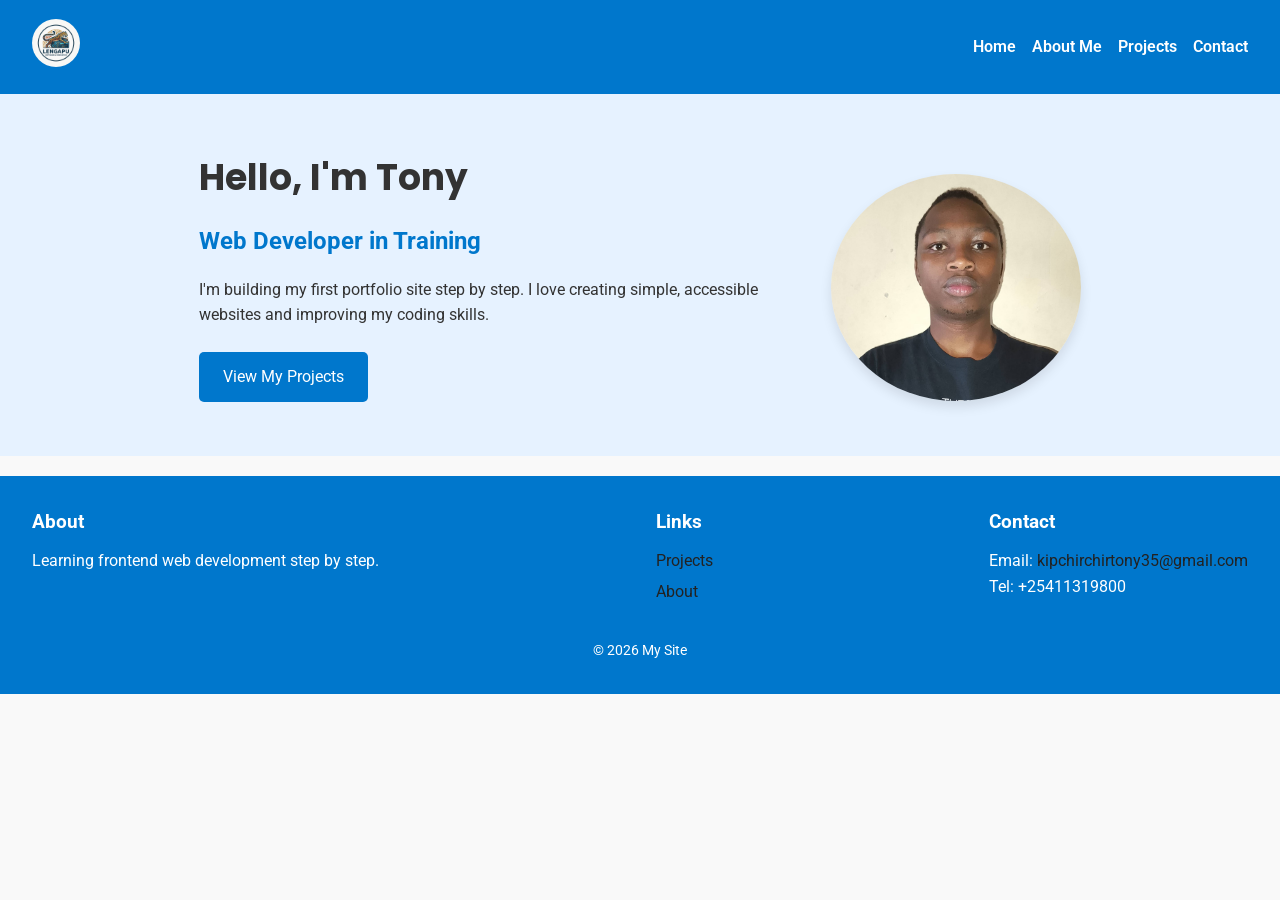
<file: index.html>
<!DOCTYPE html>
<html lang="en">
<head>
  <meta charset="UTF-8">
  <meta name="viewport" content="width=device-width, initial-scale=1.0">
  <title>Tony - Portfolio</title>
  <link rel="stylesheet" href="styles/home.css">
  <link href="https://fonts.googleapis.com/css2?family=Poppins:wght@400;600&family=Roboto&display=swap" rel="stylesheet">
</head>
<body>
  <header>
    <nav class="navbar">
      <div class="logo">
        <img src="images/logo-software.jpg" alt="">
      </div>
      <ul class="navbar-items">
        <li><a href="index.html">Home</a></li>
        <li><a href="components/about.html">About Me</a></li>
        <li><a href="components/project.html">Projects</a></li>
        <li><a href="components/contact.html">Contact</a></li>
        
      </ul>
      
      
    </nav>
  </header>

  <section class="hero-section">
    <div class="hero-text">
      <h1>Hello, I'm Tony</h1>
      <h2>Web Developer in Training</h2>
      <p>
        I'm building my first portfolio site step by step. I love creating simple, accessible websites and improving my coding skills.
      </p>
      <a href="components/project.html" class="button">View My Projects</a>
    </div>
    <div class="hero-image">
      <img src="images/profile-image.jpeg" alt="My profile image">
    </div>
  </section>

  <footer>
    <div class="footer-columns">
      <div>
        <h3>About</h3>
        <p>Learning frontend web development step by step.</p>
      </div>
      <div>
        <h3>Links</h3>
        <ul>
          <li><a href="components/project.html">Projects</a></li>
          <li><a href="components/about.html">About</a></li>
        </ul>
      </div>
      
      <div>
        <h3>Contact</h3>
        <p>Email: <a href="mailto:kipchirchirtony35@gmail.com">kipchirchirtony35@gmail.com</a></p>
        <p>Tel: +25411319800</p>
      </div>
    </div>
    <p class="copyright"> &copy 2026 My Site</p>
  </footer>

</body>
</html>
</file>
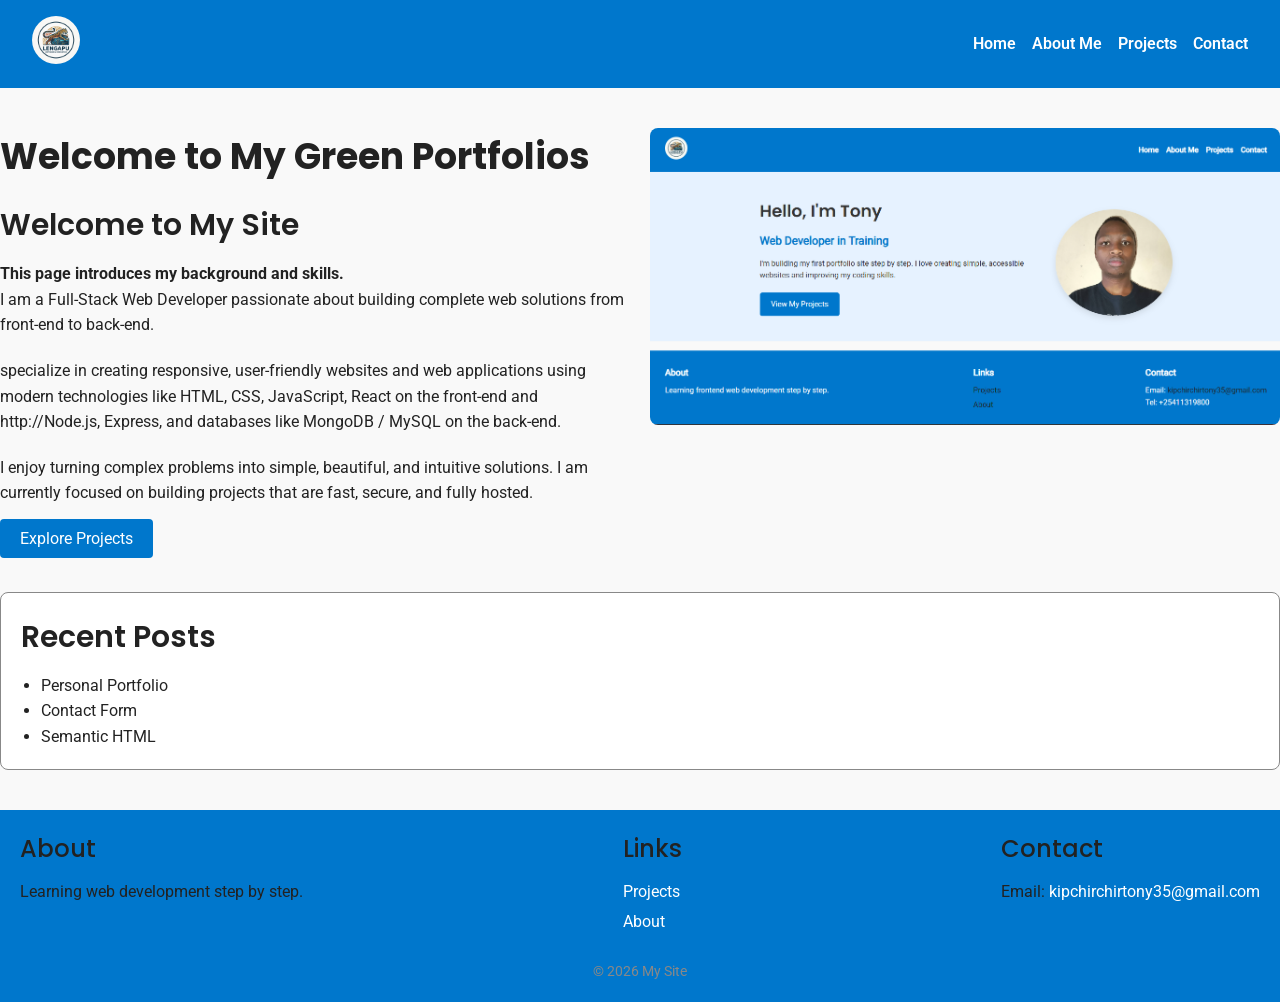
<file: components/about.html>
<!DOCTYPE html>
<html lang="en">
<head>
  <meta charset="UTF-8">
  <meta name="viewport" content="width=device-width, initial-scale=1.0">
  <title>My Site</title>
  <link rel="stylesheet" href="../styles/about.css">
  <link href="https://fonts.googleapis.com/css2?family=Poppins:wght@600&family=Roboto&display=swap" rel="stylesheet">
</head>
<body>
  <header>
    <nav class="navbar">
      <div class="logo">
        <img src="../images/logo-software.jpg" alt="">
      </div>
      <ul class="navbar-items">
        <li><a href="../index.html">Home</a></li>
        <li><a href="about.html">About Me</a></li>
        <li><a href="projects.html">Projects</a></li>
        <li><a href="contacts.html">Contact</a></li>
      </ul>
    </nav>
    
  </header>

  <main>
    <article class="hero">
      <div class="hero-text">
        <h1>Welcome to My Green Portfolios</h1>
        <h2>Welcome to My Site</h2>
        <h4>This page introduces my background and skills.</h4>
        <p>I am a Full-Stack Web Developer passionate about building complete web solutions from front-end to back-end. </p>
    
      
        <p> specialize in creating responsive, user-friendly websites and web applications using modern technologies like HTML, CSS, JavaScript, React on the front-end and http://Node.js, Express, and databases like MongoDB / MySQL on the back-end. </p>
      
        <p> I enjoy turning complex problems into simple, beautiful, and intuitive solutions. I am currently focused on building projects that are fast, secure, and fully hosted.</p>
        
        <a class="button" href="project.html"> Explore Projects</a>
        
      </div>
      <div class="hero-image">
        <img src="../images/portfolio-preview.png" alt="Portfolio preview">
      </div>
    </article>

    <aside>
      <h2>Recent Posts</h2>
      <ul>
        <li>Personal Portfolio</li>
        <li>Contact Form</li>
        <li>Semantic HTML</li>
      </ul>
    </aside>
  </main>

  <footer>
    <div class="footer-columns">
      <div>
        <h3>About</h3>
        <p>Learning web development step by step.</p>
      </div>
      <div>
        <h3>Links</h3>
        <ul>
          <li><a href="../components/project.html">Projects</a></li>
          <li><a href="../components/about.html">About</a></li>
        </ul>
      </div>
      <div>
        <h3>Contact</h3>
        <p>Email: <a href="emailto: kipchirchirtony35@gmail.com">kipchirchirtony35@gmail.com</a></p>
      </div>
    </div>
    <p class="copyright"> &copy 2026 My Site</p>
  </footer>
</body>
</html>
</file>
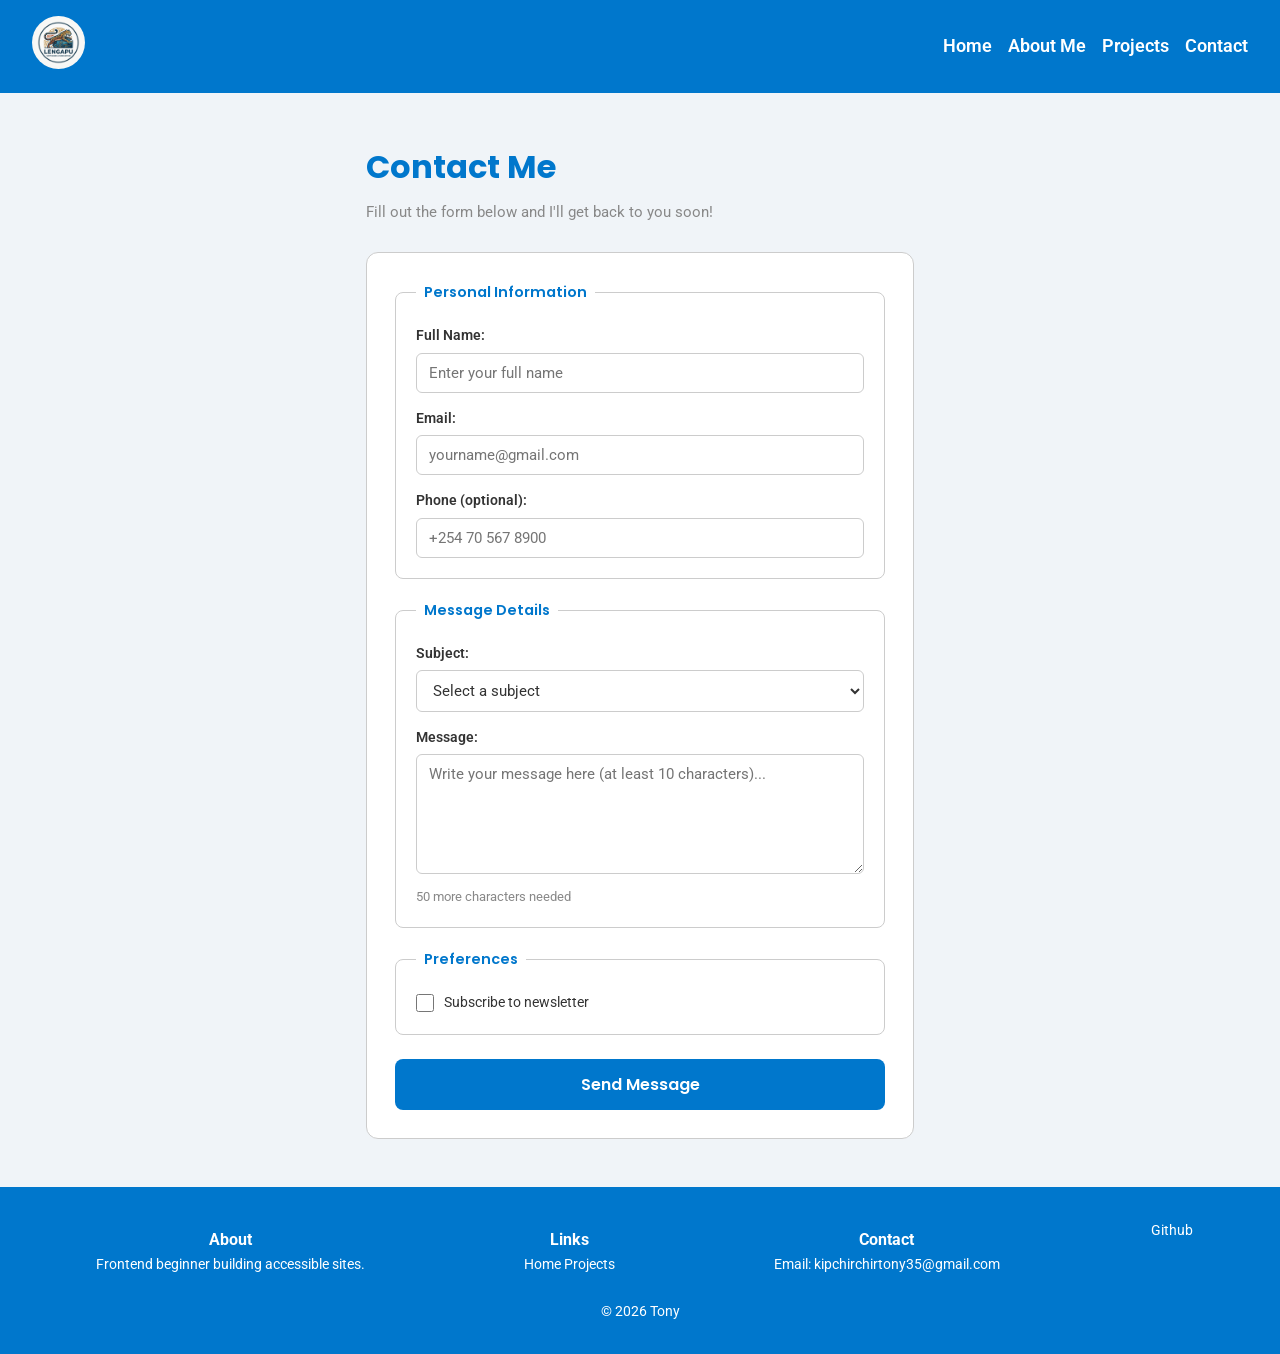
<file: components/contact.html>
<!DOCTYPE html>
<html lang="en">
<head>
  <meta charset="UTF-8">
  <meta name="viewport" content="width=device-width, initial-scale=1.0">
  <title>Contact Me</title>
  <link rel="stylesheet" href="../styles/contact.css">
  <link href="https://fonts.googleapis.com/css2?family=Poppins:wght@400;600&family=Roboto&display=swap" rel="stylesheet">
</head>
<body>

  <header>
    <nav class="navbar">
      <div class="logo">
        <img src="../images/logo-software.jpg" alt="">
      </div>
      <ul class="navbar-items">
        <li><a href="../index.html">Home</a></li>
        <li><a href="about.html">About Me</a></li>
        <li><a href="project.html">Projects</a></li>
        <li><a href="contact.html">Contact</a></li>
      </ul>
      
    </nav>
  </header>


  <main>
    <h1>Contact Me</h1>
    <p class="subtitle">Fill out the form below and I'll get back to you soon!</p>

    <form action="#" method="post">

      <fieldset>
        <legend>Personal Information</legend>

        <label for="fullname">Full Name:</label>
        <input type="text" id="fullname" name="fullname" placeholder="Enter your full name" required>

        <label for="email">Email:</label>
        <input type="email" id="email" name="email" placeholder="yourname@gmail.com" required>

        <label for="phone">Phone (optional):</label>
        <input type="tel" id="phone" name="phone" placeholder="+254 70 567 8900">
      </fieldset>

      <fieldset>
        <legend>Message Details</legend>

        <label for="subject">Subject:</label>
        <select id="subject" name="subject" required>
          <option value="">Select a subject</option>
          <option value="general">General Inquiry</option>
          <option value="support">Support Request</option>
          <option value="feedback">Feedback</option>
        </select>

        <label for="message">Message:</label>
        <textarea id="message" name="message" placeholder="Write your message here (at least 10 characters)..." minlength="10" required></textarea>
      </fieldset>

      <fieldset class="checkbox-fieldset">
        <legend>Preferences</legend>
        <label class="checkbox-label">
          <input type="checkbox" name="newsletter">
          <span>Subscribe to newsletter</span>
        </label>
      </fieldset>

      <button type="submit">Send Message</button>

    </form>
  </main>

  <footer>
    <div class="footer-columns">
      <div><h3>About</h3><p>Frontend beginner building accessible sites.</p></div>
      <div>
        <h3>Links</h3><p><a href="../index.html">Home</a> 
        <a href="../components/project.html">Projects</a></p></div>
      <div>
        <h3>Contact</h3>
        <p>Email: kipchirchirtony35@gmail.com</p></div>
        <a href="https://github.com/kipchirchirtony35">Github</a>
    </div>
    <p>© 2026 Tony</p>
  </footer>
  <script src="../js/contacts.js"></script>

</body>
</html>
</file>
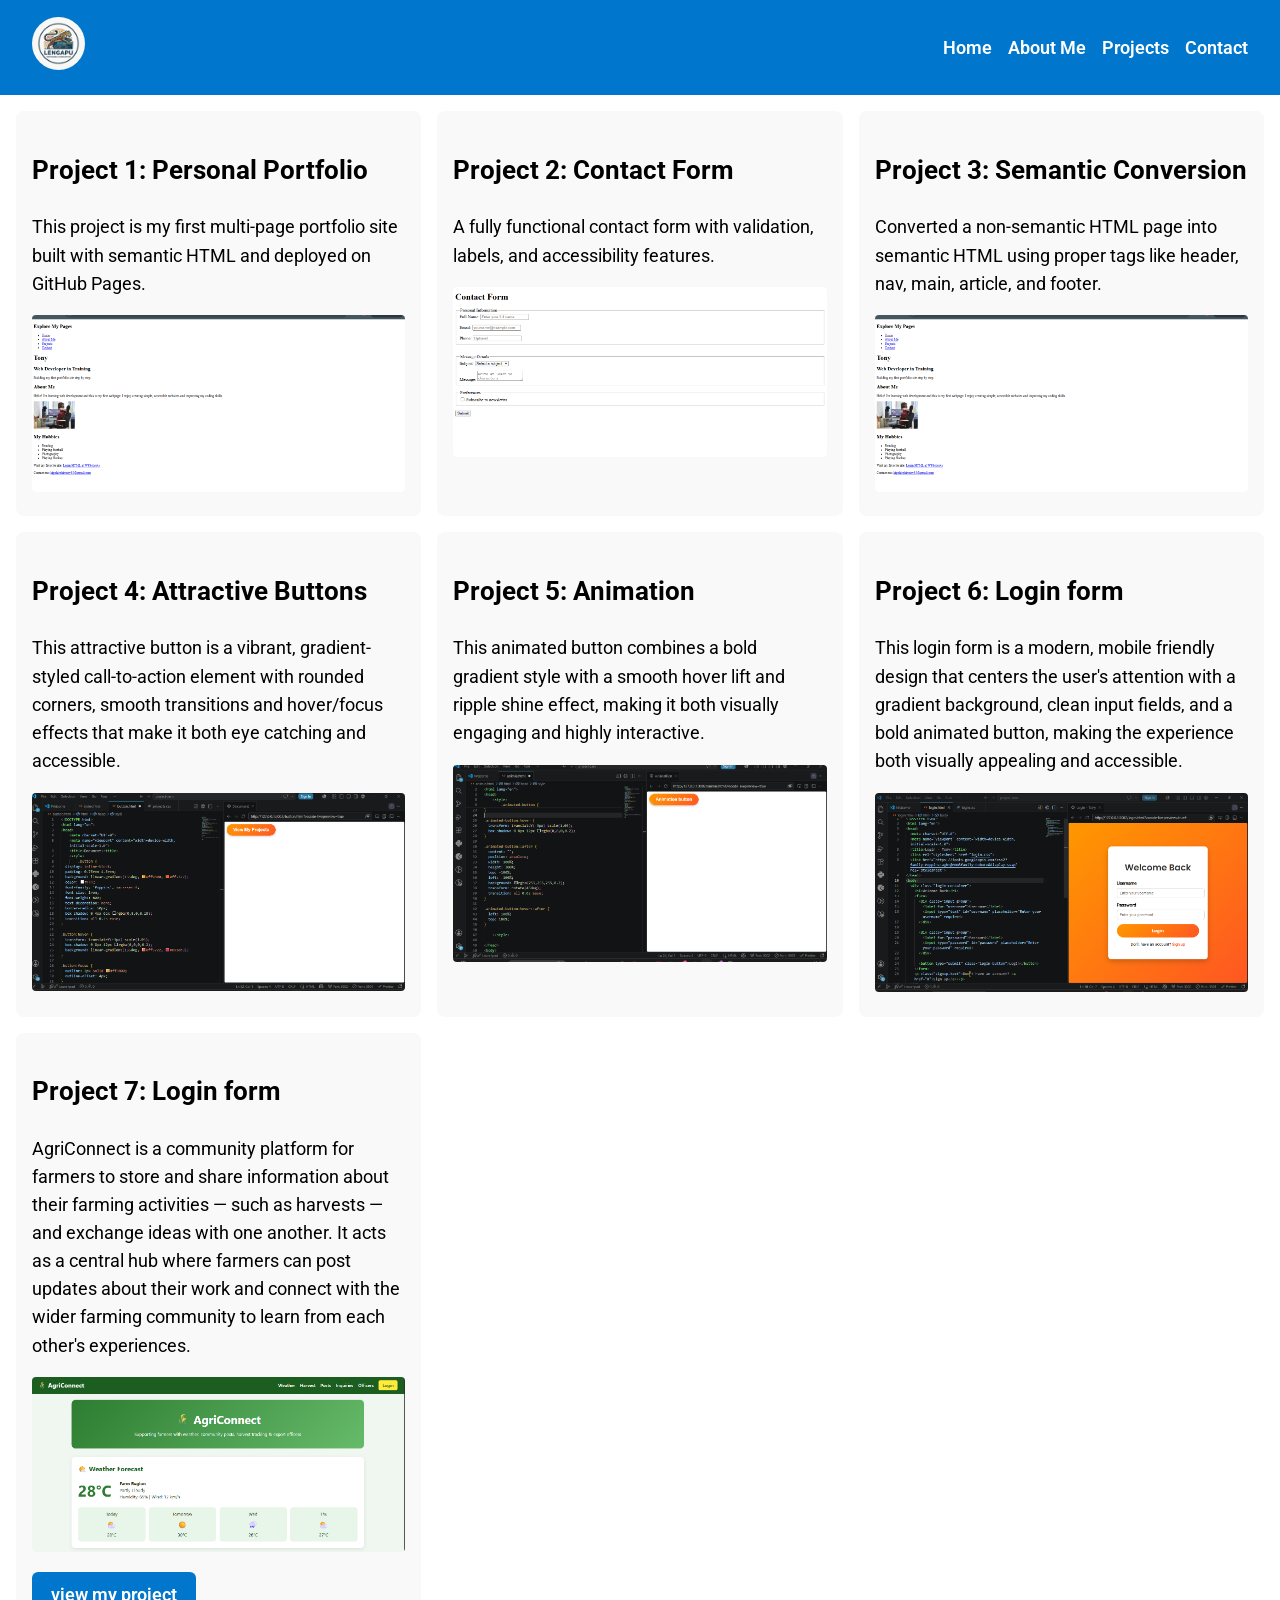
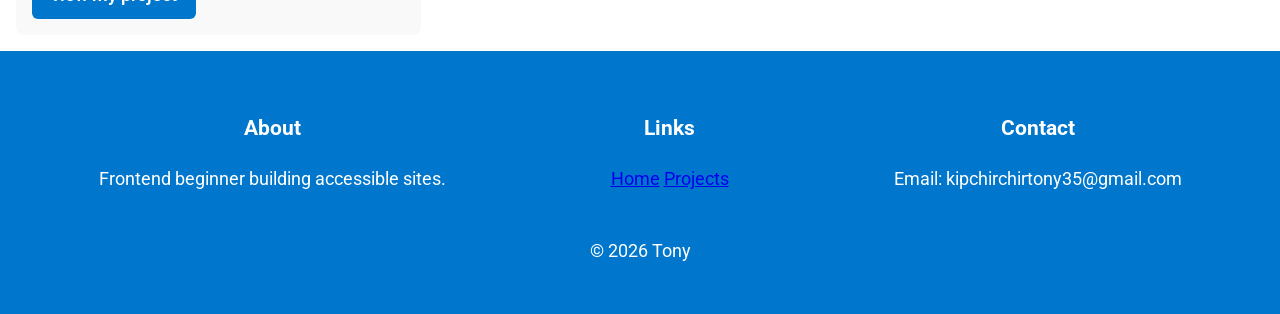
<file: components/project.html>
<!DOCTYPE html>
<html lang="en">
<head>
  <meta charset="UTF-8">
  <meta name="viewport" content="width=device-width, initial-scale=1.0">
  <title>Tony - Projects</title>
  <link rel="stylesheet" href="../styles/project.css">
  <link href="https://fonts.googleapis.com/css2?family=Poppins:wght@600&family=Roboto&display=swap" rel="stylesheet">
</head>
<body>

  <header>
    <nav class="navbar">
      <div class="logo">
        <img src="../images/logo-software.jpg" alt="">
      </div>
      
      
      <ul class="navbar-items">
        <li><a href="../index.html">Home</a></li>
        <li><a href="about.html">About Me</a></li>
        <li><a href="project.html">Projects</a></li>
        <li><a href="contact.html">Contact</a></li>
      </ul>
      
    </nav>
  </header>
  
  <main class="projects">
    <section class="card">
      <h2>Project 1: Personal Portfolio</h2>
      <p>This project is my first multi-page portfolio site built with semantic HTML and deployed on GitHub Pages.</p>
      <img src="../images/portfolio1.png" alt="Screenshot of my portfolio project">
    </section>

    <section class="card">
      <h2>Project 2: Contact Form</h2>
      <p>A fully functional contact form with validation, labels, and accessibility features.</p>
      <img src="../images/contacts.png" alt="Screenshot of my contact form project">
    </section>

    <section class="card">
      <h2>Project 3: Semantic Conversion</h2>
      <p>Converted a non-semantic HTML page into semantic HTML using proper tags like header, nav, main, article, and footer.</p>
      <img src="../images/portfolio1.png" alt="Screenshot of semantic HTML project">
    </section>

    <section class="card">
        <h2>Project 4: Attractive Buttons</h2>
        <p>This attractive button is a vibrant, gradient-styled call-to-action element with rounded corners, smooth transitions and hover/focus effects that make it both eye catching and accessible.</p>
        <img src="../images/attractive-buttons.png" alt="Screenshot of my attractive-buttons  project">
      </section>

      <section class="card">
        <h2>Project 5: Animation</h2>
        <p>This animated button combines a bold gradient style with a smooth hover lift and ripple shine effect, making it both visually engaging and highly interactive.</p>
        <img src="../images/annimation.png" alt="screendhotof my animeted button">
      </section>

      <section class="card">
        <h2>Project 6: Login form</h2>
        <p>This login form is a modern, mobile friendly design that centers the user's attention with a gradient background, clean input fields, and a bold animated button, making the experience both visually appealing and accessible.</p>
        <img src="../images/login-project.png" alt="Screenshot of my login form project">
      </section>


      <section class="card">
        <h2>Project 7: Login form</h2>
        <p>AgriConnect is a community platform for farmers to store and share information about their farming activities — such as harvests — and exchange ideas with one another. It acts as a central hub where farmers can post updates about their work and connect with the wider farming community to learn from each other's experiences.</p>
        <img src="../images/agriconnect.png" alt="Screenshot of my login form project">
        <a  href=" https://kipchirchirtony35.github.io/community-hub/">view my project</a>
      </section>


  </main>

  <footer>
    <div class="footer-columns">
      <div><h3>About</h3><p>Frontend beginner building accessible sites.</p></div>
      <div>
        <h3>Links</h3><p><a href="../index.html">Home</a> 
        <a href="../components/project.html">Projects</a></p></div>
      <div>
        <h3>Contact</h3>
        <p>Email: kipchirchirtony35@gmail.com</p></div>
    </div>
    <p>© 2026 Tony</p>
  </footer>
</body>
</html>
</file>
<file: styles/home.css>
* {
    margin: 0;
    padding: 0;
    box-sizing: border-box;
  }
  
  body {
    font-family: 'Roboto', sans-serif;
    font-size: 16px;
    line-height: 1.6;
    color: #333;
    background-color: #f9f9f9;
  }
  
/* Navbar base */
.navbar {
  display: flex;
  justify-content: space-between;
  align-items: center;
  padding: 1.2rem 2rem;
  background: #0077cc;
  color: white;
}

/* Logo image */
.logo img {
  width: 3em;
  height: auto;
  border-radius: 50%; /* perfect circle */
}

/* Nav items */
.navbar-items {
  list-style: none;
  display: flex;
  gap: 1rem;
}

.navbar-items a {
  color: white;
  text-decoration: none;
  font-weight: 600;
}

.navbar-items a:hover {
  color: #ffcc00;
}

/* Mobile styles */
@media (max-width: 700px) {
  .navbar {
    flex-direction: column;
    align-items: flex-start;
  }

  .logo img {
    width: 2.5em; /* slightly smaller logo */
    margin-bottom: 0.5rem;
  }

  .navbar-items {
    flex-direction: column;
    gap: 0.5rem;
    width: 100%;
  }

  .navbar-items a {
    display: block;
    padding: 0.5rem 0;
  }
}

/* Tablet and up */
@media (min-width: 701px) and (max-width: 1024px) {
  .navbar {
    flex-wrap: wrap;
  }

  .navbar-items {
    gap: 1.5rem;
  }
}

  
  .hero-section {
    display: flex;
    flex-direction: column; 
    align-items: center;
    justify-content: center;
    text-align: center;
    padding: 3rem 2rem;
    background: #e6f2ff;
  }

 
  .hero-text {
    max-width: 600px;
  }
  
  .hero-text h1 {
    font-family: 'Poppins', sans-serif;
    font-size: 2.25rem;
    margin-bottom: 1rem;
  }
  
  .hero-text h2 {
    font-size: 1.5rem;
    margin-bottom: 1rem;
    color: #0077cc;
  }
  
  .hero-text p {
    margin-bottom: 1.5rem;
  }
  
  .hero-image img {
    max-width: 250px;
    border-radius: 50%;
    margin-top: 2rem;
    box-shadow: 0 6px 12px rgba(0,0,0,0.1);
  }
  
  .button {
    display: inline-block;
    padding: 0.75rem 1.5rem;
    background: #0077cc;
    color: white;
    border-radius: 5px;
    text-decoration: none;
    transition: all 0.3s ease;
  }
  
  .button:hover {
    background: #005fa3;
    transform: translateY(-2px);
  }
  
  @media (min-width: 760px) {
    .hero-section {
      flex-direction: row; /* Side by side */
      text-align: left;
    }
  
    .hero-image {
      margin-left: 2rem;
    }
  }
  
  footer {
    padding: 2rem;
    background: #0077cc;
    color: white;
    margin-top: 20px;
  }
  
  .footer-columns {
    display: flex;
    justify-content: space-between;
    flex-wrap: wrap;
    gap: 20px;
  }
  footer h3 { 
      margin-bottom: 10px;
  }
  
  footer ul { 
      list-style: none; 
  }
  
  footer li { 
      margin-bottom: 5px; 
  }
  
  footer a { 
      color: #222; 
      text-decoration: none; 
  }
  
  footer a:hover { 
      color: rgb(218, 165, 67) 
  }
  
  footer .copyright {
    text-align: center;
    margin-top: 30px;
    font-size: 0.875rem;
    color: #ffffff;
  }
</file>
<file: styles/about.css>
* {
    margin: 0;
    padding: 0;
    box-sizing: border-box;
  }
  
  body {
    font-family: 'Roboto', sans-serif;
    font-size: 16px;
    line-height: 1.6;
    color: #222;
    background-color: #f9f9f9;
    
  }

  .logo img {
    width: 3em;
    height: auto;
    border-radius: 50%; /* perfect circle */
  }
  
  
  h1 {
      font-family: 'Poppins', sans-serif; 
      font-size: 2.25rem; 
      font-weight: 700; 
      margin-bottom: 1rem; 
  }
  
  h2 { 
      font-family: 'Poppins', sans-serif; 
      font-size: 1.875rem; 
      font-weight: 600; 
      margin-bottom: 0.75rem; 
  }
  
  h3 { 
      font-family: 'Poppins', sans-serif; 
      font-size: 1.5rem; 
      font-weight: 500; 
      margin-bottom: 0.5rem; 
  }
  
  p, li { font-size: 1rem; }

  .navbar {
    display: flex;
    justify-content: space-between;
    align-items: center;
    padding: 1rem 2rem;
    background: #0077cc;
    color: white;
  }
  
  .navbar-items {
    list-style: none;
    display: flex;
    gap: 1rem;
  }
  
  .navbar-items a {
    color: white;
    text-decoration: none;
    font-weight: 600;
  }
  
  .navbar-items a:hover {
    color: #ffcc00;
  }

.hero {
    display: flex;
    flex-direction: column;
    gap: 20px;
    margin: 40px 0;
  }
  .hero-text { 
      flex: 1; 
  }

  .hero-text a {
    text-decoration: none;
    
  }
  .hero-text p {
    margin-bottom: 20px;
  }
  
  .hero-image img {
    max-width: 100%;
    border-radius: 8px;
  }
  .button {
    margin-top: 20px;
    background: #0077cc;
    color: #fff;
    padding: 10px 20px;
    border: none;
    border-radius: 4px;
    cursor: pointer;
    transition: all 0.3s ease;
  }
  .button:hover {
    transform: translateY(-2px);
    box-shadow: 0 4px 6px rgba(0,0,0,0.1);
  }
  
  aside {
    background: #fff;
    padding: 20px;
    border: 1px solid #888;
    border-radius: 8px;
    margin-bottom: 40px;
  }
  aside ul { 
      list-style: disc;
      padding-left: 20px; 
  }
  
  footer {
    background: #0077cc;
    padding: 20px;
    margin-top: 40px;
  }
  .footer-columns {
    display: flex;
    justify-content: space-between;
    flex-wrap: wrap;
    gap: 20px;
  }
  footer h3 { 
      margin-bottom: 10px;
  }
  
  footer ul { 
      list-style: none; 
  }
  
  footer li { 
      margin-bottom: 5px; 
  }
  
  footer a { 
      color: white; 
      text-decoration: none; 
  }
  
  footer a:hover { 
      color: #8ebada; 
  }
  
  footer .copyright {
    text-align: center;
    margin-top: 20px;
    font-size: 0.875rem;
    color: #888;
  }
  
  @media (min-width: 768px) {
    .hero { 
  
      flex-direction: row; 
      }
    .hero-text, .hero-image { 
      flex: 1; 
      }
  }
</file>
<file: styles/contact.css>
* {
    margin: 0;
    padding: 0;
    box-sizing: border-box;
  }
  
  :root {
    --blue:       #0077cc;
    --blue-dark:  #005fa3;
    --orange:     #ff6600;
    --bg:         #f0f4f8;
    --white:      #ffffff;
    --text:       #333333;
    --gray:       #888888;
    --border:     #cccccc;
  }
  
  body {
    font-family: 'Roboto', sans-serif;
    background-color: var(--bg);
    color: var(--text);
    line-height: 1.6;
  }

  .logo img {
    width: 3em;
    height: auto;
    border-radius: 50%; /* perfect circle */
  }
  

  .navbar {
    display: flex;
    justify-content: space-between;
    align-items: center;
    padding: 1rem 2rem;
    background: #0077cc;
    color: white;
  }
  
  .navbar-items {
    list-style: none;
    display: flex;
    gap: 1rem;
  }
  
  .navbar-items a {
    color: white;
    text-decoration: none;
    font-weight: 600;
  }
  
  .navbar-items a:hover {
    color: #ffcc00;
  }
  
  
  
  main {
    max-width: 580px;
    margin: 48px auto;
    padding: 0 16px;
  }
  
  h1 {
    font-family: 'Poppins', sans-serif;
    font-size: 2rem;
    color: var(--blue);
    margin-bottom: 8px;
  }
  
  .subtitle {
    color: var(--gray);
    margin-bottom: 28px;
    font-size: 0.95rem;
    }
  
  form {
    background-color: var(--white);
    border: 1px solid var(--border);
    border-radius: 12px;
    padding: 28px;
  }
  
  fieldset {
    border: 1px solid var(--border);
    border-radius: 8px;
    padding: 20px;
    margin-bottom: 20px;
  }
  
  legend {
    font-family: 'Poppins', sans-serif;
    font-weight: 600;
    font-size: 0.9rem;
    color: var(--blue);
    padding: 0 8px;
  }
  
  label {
    display: block;
    font-size: 0.875rem;
    font-weight: 600;
    color: var(--text);
    margin-top: 14px;
    margin-bottom: 6px;
  }
  
  fieldset label:first-of-type {
    margin-top: 0;
  }
  
  input[type="text"],
  input[type="email"],
  input[type="tel"],
  select,
  textarea {
    width: 100%;
    padding: 10px 12px;
    border: 1px solid var(--border);
    border-radius: 6px;
    font-family: 'Roboto', sans-serif;
    font-size: 0.95rem;
    color: var(--text);
    background-color: var(--white);
  }
  
  input[type="text"]:focus,
  input[type="email"]:focus,
  input[type="tel"]:focus,
  select:focus,
  textarea:focus {
    outline: none;
    border-color: var(--blue);
    box-shadow: 0 0 0 3px rgba(0, 119, 204, 0.15);
  }
  
  textarea {
    min-height: 120px;
    resize: vertical;
  }
  
  .checkbox-fieldset {
    margin-bottom: 24px;
  }
  
  .checkbox-label {
    display: flex;
    flex-direction: row;
    align-items: center;
    gap: 10px;
    margin-top: 10px;
    margin-bottom: 0;
    font-weight: 400;
    cursor: pointer;
  }
  
  input[type="checkbox"] {
    width: 18px;
    height: 18px;
    flex-shrink: 0;
    accent-color: var(--blue);
    cursor: pointer;
  }
  
  .checkbox-label span {
    font-size: 0.9rem;
  }
  
  button[type="submit"] {
    display: block;
    width: 100%;
    padding: 13px;
    background-color: var(--blue);
    color: var(--white);
    border: none;
    border-radius: 8px;
    font-family: 'Poppins', sans-serif;
    font-size: 1rem;
    font-weight: 600;
    cursor: pointer;
  }
  
  button[type="submit"]:hover {
    background-color: var(--blue-dark);
  }
  
  button[type="submit"]:active {
    background-color: var(--orange);
  }
  
  footer {
    text-align: center;
    padding: 24px;
    color: var(--gray);
    font-size: 0.875rem;
  }
  
  .field-error {
    display: block;
    color: #cc0000;
    font-size: 0.8rem;
    margin-top: 4px;
  }
  
  .char-counter {
    display: block;
    font-size: 0.8rem;
    color: var(--gray);
    margin-top: 4px;
  }
  
  .char-counter--ok {
    color: #2e7d32;
  }
  
  .form-success {
    background: #e6f4ea;
    color: #2e7d32;
    border: 1px solid #b7dfc0;
    border-radius: 6px;
    padding: 12px 16px;
    margin-bottom: 20px;
    font-weight: 600;
  }

  @media (max-width: 600px) {
    header {
      flex-direction: column;
      gap: 12px;
      padding: 16px;
    }
  
    nav ul {
      flex-wrap: wrap;
      justify-content: center;
      gap: 12px;
    }
  
    main {
      margin: 28px auto;
    }
  
    h1 {
      font-size: 1.6rem;
    }
  
    form {
      padding: 20px 16px;
    }
  }

  footer {
    background: #0077cc;
    color: #fff;
    padding: 2rem 1rem;
    text-align: center;
  }
  
  .footer-columns {
    display: flex;
    justify-content: space-around;
    flex-wrap: wrap;
    margin-bottom: 1rem;
  }

  .footer-columns a {
    text-decoration: none;
    color: #ffffff;
    font-size: 14px;
  }
  
  .footer-columns div {
    margin: 0.5rem;
  }
  
  @media (min-width: 768px) {
    nav ul { display: flex; }
    .hamburger { display: none; }
    .projects { grid-template-columns: repeat(2, 1fr); }
  }
  
  @media (min-width: 1024px) {
    .projects { grid-template-columns: repeat(3, 1fr); }
  }
  
  @media (min-width: 1280px) {
    body { font-size: 1.1rem; }
  }
</file>
<file: styles/project.css>
body {
    font-family: 'Roboto', sans-serif;
    margin: 0;
    line-height: 1.6;
  }

  .logo img {
    width: 3em;
    height: auto;
    border-radius: 50%; /* perfect circle */
  }
  
  
  .navbar {
    display: flex;
    justify-content: space-between;
    align-items: center;
    padding: 1rem 2rem;
    background: #0077cc;
    color: white;
  }
  
  .navbar-items {
    list-style: none;
    display: flex;
    gap: 1rem;
  }
  
  .navbar-items a {
    color: white;
    text-decoration: none;
    font-weight: 600;
  }
  
  .navbar-items a:hover {
    color: #ffcc00;
  }
  
  
  
  .projects {
    display: grid;
    grid-template-columns: 1fr;
    gap: 1rem;
    padding: 1rem;
  }
  
  .card {
    background: #f9f9f9;
    padding: 1rem;
    border-radius: 8px;
    transition: box-shadow 0.3s ease, transform 0.3s ease;
  }
  
  .card img {
    max-width: 100%;
    border-radius: 4px;
  }
  
  .card:hover {
    box-shadow: 0 10px 20px rgba(0,0,0,0.1);
    transform: translateY(-2px);
  }

  .card a {
    display: inline-block;
    margin-top: 0.75rem;
    padding: 0.6rem 1.2rem;
    background: #0077cc;
    color: #fff;
    text-decoration: none;
    font-weight: 600;
    border-radius: 6px;
    transition: background 0.3s ease, transform 0.2s ease;
  }
  
  .card a:hover {
    background: #005fa3;
    transform: translateY(-2px);
  }
  
  .card a:active {
    transform: translateY(0);
  }
  
  footer {
    background: #0077cc;
    color: #fff;
    padding: 2rem 1rem;
    text-align: center;
  }
  
  .footer-columns {
    display: flex;
    justify-content: space-around;
    flex-wrap: wrap;
    margin-bottom: 1rem;
  }
  
  .footer-columns div {
    margin: 0.5rem;
  }
  
  @media (min-width: 768px) {
    nav ul { display: flex; }
    .hamburger { display: none; }
    .projects { grid-template-columns: repeat(2, 1fr); }
  }
  
  @media (min-width: 1024px) {
    .projects { grid-template-columns: repeat(3, 1fr); }
  }
  
  @media (min-width: 1280px) {
    body { font-size: 1.1rem; }
  }
</file>
